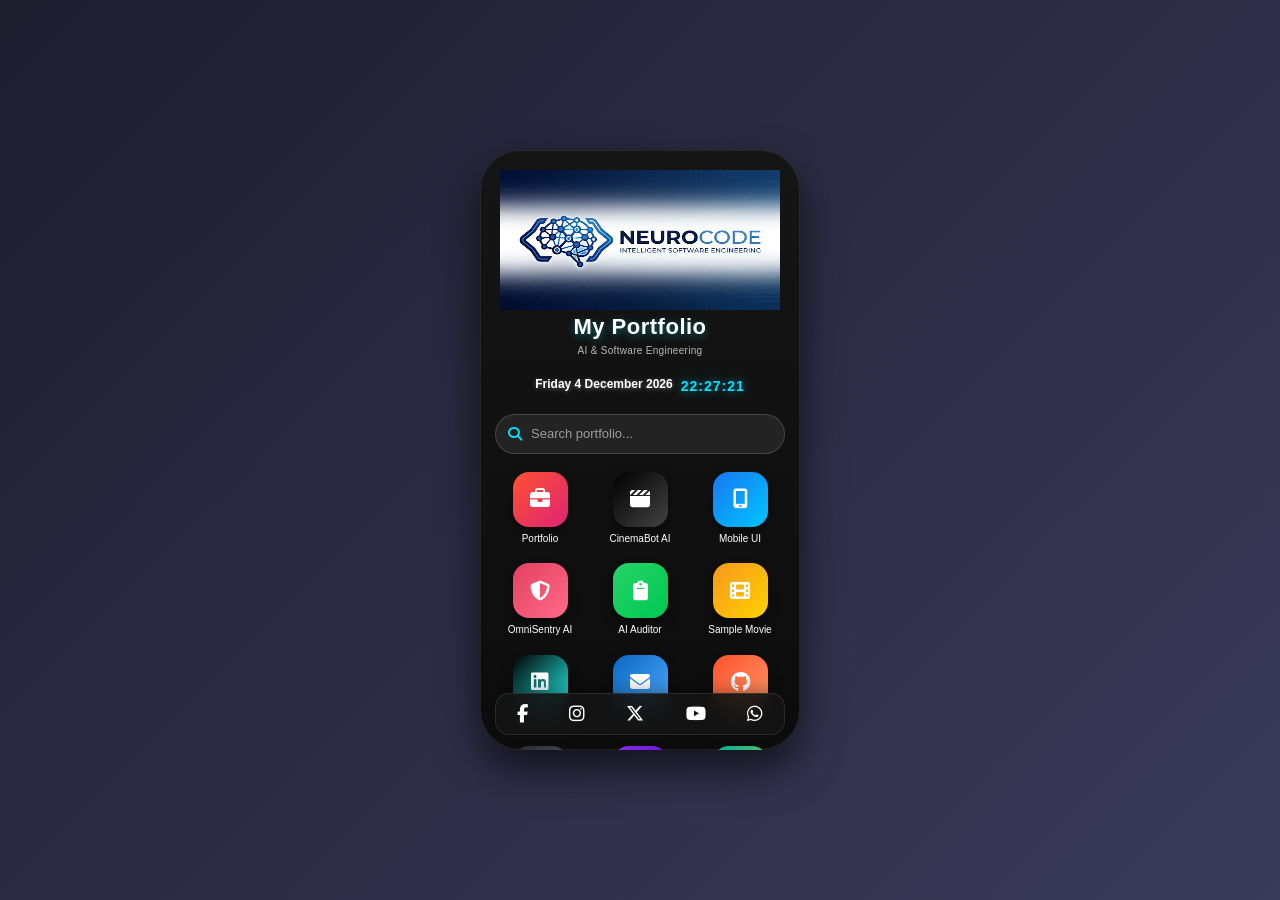
<file: myproject/updatemywork/mobile.html>
<!DOCTYPE html>
<html lang="en">

<head>
    <meta charset="UTF-8">
    <meta name="viewport" content="width=device-width, initial-scale=1.0">

    <title>My Mobile Portfolio</title>

    <!-- Main CSS -->
    <link rel="stylesheet" href="mobile.css">

    <!-- Font Awesome 6 -->
    <link
        rel="stylesheet"
        href="https://cdnjs.cloudflare.com/ajax/libs/font-awesome/6.7.2/css/all.min.css"
    >
</head>

<body>

    <!-- =====================================================
         MOBILE PHONE SCREEN
         ===================================================== -->

    <div class="screen">

        <!-- =================================================
             APP HEADER
             ================================================= -->

        <header class="app-header">
            <div>
            <img src="image/ai-logo.png" alt="AI Portfolio Logo" width="280" height="140 class="status-icon">
            </div>

    

            <h1>My Portfolio</h1>

            <p class="header-subtitle">
                AI &amp; Software Engineering
            </p>

        </header>


        <!-- =================================================
             DATE & TIME
             ================================================= -->
        <div class="datetime-container">
        <section class="datetime-display">

            <span id="currentDate"></span>

            <span id="currentTime"></span>

        </section>
        </div>


        <!-- =================================================
             SEARCH BAR
             ================================================= -->

        <div class="portfolio-search">

            <i class="fa-solid fa-magnifying-glass"></i>

            <input
                type="search"
                id="portfolioSearch"
                placeholder="Search portfolio..."
                aria-label="Search portfolio"
                autocomplete="off"
            >

        </div>


        <!-- =================================================
             APPS GRID
             ================================================= -->

        <main class="apps" id="appsGrid">


            <!-- PORTFOLIO -->

            <a
                href="https://portfolio-website-v81b.onrender.com/"
                target="_blank"
                rel="noopener noreferrer"
                class="app"
                data-name="portfolio professional career"
            >

                <i class="fa-solid fa-briefcase"></i>

                <span>Portfolio</span>

            </a>


            <!-- CINEMABOT -->

            <a
                href="https://movie-database-assistant.onrender.com"
                target="_blank"
                rel="noopener noreferrer"
                class="app"
                data-name="cinemabot movie ai movies"
            >

                <i class="fa-solid fa-clapperboard"></i>

                <span>CinemaBot AI</span>

            </a>


            <!-- MOBILE INTERFACE -->

            <a
                href="https://mobile-phone-userinterface.onrender.com"
                target="_blank"
                rel="noopener noreferrer"
                class="app"
                data-name="mobile interface phone ui"
            >

                <i class="fa-solid fa-mobile-screen-button"></i>

                <span>Mobile UI</span>

            </a>


            <!-- OMNISENTRY AI -->

            <a
                href="https://omminsentiry-ai.onrender.com"
                target="_blank"
                rel="noopener noreferrer"
                class="app"
                data-name="omnisentry ai security website trust"
            >

                <i class="fa-solid fa-shield-halved"></i>

                <span>OmniSentry AI</span>

            </a>


            <!-- AI AUDITOR -->

            <a
                href="https://ai-auditor-wdba.onrender.com"
                target="_blank"
                rel="noopener noreferrer"
                class="app"
                data-name="ai auditor audit artificial intelligence"
            >

                <i class="fa-solid fa-clipboard"></i>

                <span>AI Auditor</span>

            </a>


            <!-- SAMPLE MOVIE -->

            <a
                href="https://ebivienmovie.netlify.app/"
                target="_blank"
                rel="noopener noreferrer"
                class="app"
                data-name="movie film sample"
            >

                <i class="fa-solid fa-film"></i>

                <span>Sample Movie</span>

            </a>


          


            <!-- LINKEDIN -->

            <a
                href="https://www.linkedin.com/in/ebi-emmerich-adehor/"
                target="_blank"
                rel="noopener noreferrer"
                class="app"
                data-name="linkedin professional career jobs"
            >

                <i class="fa-brands fa-linkedin"></i>

                <span>LinkedIn</span>

            </a>


            <!-- EMAIL -->

            <a
                href="#"
                class="app"
                data-name="mail email contact"
            >

                <i class="fa-solid fa-envelope"></i>

                <span>Mail</span>

            </a>


            <!-- GITHUB -->

            <a
                href="https://github.com/bolokaiemi"
                target="_blank"
                rel="noopener noreferrer"
                class="app"
                data-name="github code programming projects"
            >

                <i class="fa-brands fa-github"></i>

                <span>GitHub</span>

            </a>

            <!-- CALENDAR -->

            <a
                href="https://calendar.app.google/fLbBLv45FqrDPdBJ7"
                class="app"
                data-name="calendar appointment meeting interview schedule"
            >

                <i class="fa-solid fa-calendar-days"></i>

                <span>Calendar</span>

            </a>


            <!-- CV -->

            <a
                href="https://drive.google.com/file/d/14E7USRi7PLxeg-M36EvX1TJX4PAKb3R5/view?usp=sharing"
                class="app"
                data-name="cv resume curriculum vitae"
            >

                <i class="fa-solid fa-file-lines"></i>

                <span>My CV</span>

            </a>


            <!-- CONTACT -->

            <a
                href="mailto:ebivien42@gmail.com"
                class="app"
                data-name="contact message communication"
            >

                <i class="fa-solid fa-address-book"></i>

                <span>Contact</span>

            </a>

        </main>


        <!-- =================================================
             NO SEARCH RESULTS
             ================================================= -->

        <div
            id="noResults"
            class="no-results"
            aria-live="polite"
        >

            <i class="fa-solid fa-magnifying-glass"></i>

            <p>No projects found.</p>

        </div>


        <!-- =================================================
             BOTTOM SOCIAL BAR
             ================================================= -->

        <nav
            class="icons"
            aria-label="Social media"
        >

            <a
                href="https://facebook.com"
                target="_blank"
                rel="noopener noreferrer"
                aria-label="Facebook"
            >

                <i class="fa-brands fa-facebook-f"></i>

            </a>


            <a
                href="https://instagram.com"
                target="_blank"
                rel="noopener noreferrer"
                aria-label="Instagram"
            >

                <i class="fa-brands fa-instagram"></i>

            </a>


            <a
                href="https://twitter.com"
                target="_blank"
                rel="noopener noreferrer"
                aria-label="X"
            >

                <i class="fa-brands fa-x-twitter"></i>

            </a>


            <a
                href="https://youtube.com"
                target="_blank"
                rel="noopener noreferrer"
                aria-label="YouTube"
            >

                <i class="fa-brands fa-youtube"></i>

            </a>


            <a
                href="https://whatsapp.com"
                target="_blank"
                rel="noopener noreferrer"
                aria-label="WhatsApp"
            >

                <i class="fa-brands fa-whatsapp"></i>

            </a>

        </nav>

    </div>


    <!-- =====================================================
         JAVASCRIPT
         ===================================================== -->

    <script>

        /* =================================================
           DATE & TIME
           ================================================= */

        function updateDateTime() {

            const now = new Date();

            const currentDate =
                document.getElementById("currentDate");

            const currentTime =
                document.getElementById("currentTime");


            currentDate.textContent =
                now.toLocaleDateString("en-GB", {
                    weekday: "long",
                    day: "numeric",
                    month: "long",
                    year: "numeric"
                });


            currentTime.textContent =
                now.toLocaleTimeString("en-GB", {
                    hour: "2-digit",
                    minute: "2-digit",
                    second: "2-digit"
                });

        }


        updateDateTime();

        setInterval(updateDateTime, 1000);


        /* =================================================
           PORTFOLIO SEARCH
           ================================================= */

        const searchInput =
            document.getElementById("portfolioSearch");

        const apps =
            document.querySelectorAll(".app");

        const noResults =
            document.getElementById("noResults");


        searchInput.addEventListener("input", function () {

            const searchTerm =
                this.value.toLowerCase().trim();

            let visibleApps = 0;


            apps.forEach(function (app) {

                const name =
                    app.dataset.name.toLowerCase();

                const text =
                    app.textContent.toLowerCase();


                if (
                    searchTerm === "" ||
                    name.includes(searchTerm) ||
                    text.includes(searchTerm)
                ) {

                    app.style.display = "block";

                    visibleApps++;

                } else {

                    app.style.display = "none";

                }

            });


            if (
                visibleApps === 0 &&
                searchTerm !== ""
            ) {

                noResults.style.display = "block";

            } else {

                noResults.style.display = "none";

            }

        });

    </script>

</body>

</html>
</file>
<file: myproject/updatemywork/mobile.css>
/* =========================================================
   RESET
   ========================================================= */

* {
    margin: 0;
    padding: 0;
    box-sizing: border-box;
}


/* =========================================================
   BODY
   ========================================================= */

body {
    min-height: 100vh;

    display: flex;
    justify-content: center;
    align-items: center;

    padding: 20px;

    background:
        linear-gradient(
            135deg,
            #1e1e2f,
            #3a3a5a
        );

    font-family:
        Arial,
        Helvetica,
        sans-serif;
}


/* =========================================================
   MOBILE PHONE SCREEN
   ========================================================= */

.screen {
    width: 320px;
    height: 600px;

    position: relative;

    padding: 15px;

    border-radius: 40px;

    background:
        linear-gradient(
            180deg,
            #151515,
            #0d0d0d
        );

    overflow-y: auto;
    overflow-x: hidden;

    box-shadow:
        0 20px 40px rgba(0, 0, 0, 0.6),
        inset 0 0 0 1px rgba(255, 255, 255, 0.08);
}


/* =========================================================
   APP HEADER
   ========================================================= */

.app-header {
    width: 100%;

    text-align: center;

    padding: 5px 0 12px;
}


/* =========================================================
   STATUS INDICATOR
   ========================================================= */

.status-indicator {
    display: flex;

    justify-content: center;
    align-items: center;

    gap: 8px;

    min-height: 42px;

    margin-bottom: 8px;

    color: #00e5ff;

    font-size: 10px;

    font-weight: 600;

    text-transform: uppercase;

    letter-spacing: 1px;
}


/* =========================================================
   AI LOGO
   ========================================================= */

.status-icon {
    display: block;


 

    object-fit: contain;

    object-position: center;

    border-radius: 12px;

    background: #ffffff;

    border: 2px solid rgba(0, 229, 255, 0.7);

    box-shadow:
        0 0 8px rgba(0, 229, 255, 0.35),
        0 4px 12px rgba(0, 0, 0, 0.5);

    flex-shrink: 0;

    opacity: 1;

    visibility: visible;

    transition:
        transform 0.2s ease,
        box-shadow 0.2s ease;
}


/* =========================================================
   AI LOGO HOVER
   ========================================================= */

.status-icon:hover {
    transform: scale(1.05);

    box-shadow:
        0 0 14px rgba(0, 229, 255, 0.65),
        0 6px 16px rgba(0, 0, 0, 0.6);
}


/* =========================================================
   STATUS DOT
   ========================================================= */

.status-dot {
    width: 7px;
    height: 7px;

    display: inline-block;

    flex-shrink: 0;

    border-radius: 50%;

    background: #00e676;

    box-shadow:
        0 0 8px rgba(0, 230, 118, 0.9);
}


/* =========================================================
   APP TITLE
   ========================================================= */

.app-header h1 {
    margin: 0;

    color: #ffffff;

    font-size: 22px;

    font-weight: 700;

    letter-spacing: 0.5px;

    text-shadow:
        0 2px 8px rgba(0, 229, 255, 0.4);
}


/* =========================================================
   HEADER SUBTITLE
   ========================================================= */

.header-subtitle {
    margin-top: 5px;

    color:
        rgba(255, 255, 255, 0.7);

    font-size: 10px;

    letter-spacing: 0.3px;
}


/* =========================================================
   DATE & TIME
   ========================================================= */

.datetime-display {
    display: flex;

    flex-direction: row;

    align-items: center;

    justify-content: center;

    text-align: center;

    padding: 8px 5px 12px;

    margin-bottom: 5px;
    gap: 8px;
}


/* =========================================================
   DATE
   ========================================================= */

#currentDate {
    display: block;

    color: #ffffff;

    font-size: 12px;

    font-weight: 600;

    line-height: 1.4;

    margin-bottom: 4px;

    text-shadow:
        0 1px 5px rgba(255, 255, 255, 0.35);
}


/* =========================================================
   TIME
   ========================================================= */

#currentTime {
    display: block;

    color: #00e5ff;

    font-size: 14px;

    font-weight: 700;

    line-height: 1.2;

    letter-spacing: 1px;

    text-shadow:
        0 0 10px rgba(0, 229, 255, 0.6);
}


/* =========================================================
   SEARCH BAR
   ========================================================= */

.portfolio-search {
    width: 100%;

    height: 40px;

    display: flex;

    align-items: center;

    gap: 9px;

    padding: 0 12px;

    margin-bottom: 18px;

    border:
        1px solid rgba(255, 255, 255, 0.15);

    border-radius: 22px;

    background:
        rgba(255, 255, 255, 0.08);

    transition:
        background 0.2s ease,
        border-color 0.2s ease,
        box-shadow 0.2s ease;
}


/* =========================================================
   SEARCH ICON
   ========================================================= */

.portfolio-search i {
    color: #00e5ff;

    font-size: 14px;

    flex-shrink: 0;
}


/* =========================================================
   SEARCH INPUT
   ========================================================= */

.portfolio-search input {
    width: 100%;

    height: 100%;

    border: none;

    outline: none;

    background: transparent;

    color: #ffffff;

    font-size: 13px;
}


/* =========================================================
   SEARCH PLACEHOLDER
   ========================================================= */

.portfolio-search input::placeholder {
    color:
        rgba(255, 255, 255, 0.55);
}


/* =========================================================
   SEARCH FOCUS
   ========================================================= */

.portfolio-search:focus-within {
    background:
        rgba(255, 255, 255, 0.12);

    border-color:
        rgba(0, 229, 255, 0.65);

    box-shadow:
        0 0 12px
        rgba(0, 229, 255, 0.15);
}


/* =========================================================
   APPS GRID
   ========================================================= */

.apps {
    width: 100%;

    display: grid;

    grid-template-columns:
        repeat(3, 1fr);

    gap: 18px 10px;

    align-content: start;

    padding-bottom: 25px;
}


/* =========================================================
   APP LINK
   ========================================================= */

.app {
    display: block;

    width: 100%;

    min-width: 0;

    text-decoration: none;

    color: #ffffff;

    text-align: center;

    font-size: 11px;
}


/* =========================================================
   APP ICON
   ========================================================= */

.app i {
    width: 55px;
    height: 55px;

    display: flex;

    justify-content: center;
    align-items: center;

    margin:
        0 auto 6px;

    border-radius: 16px;

    color: #ffffff;

    font-size: 20px;

    background:
        linear-gradient(
            135deg,
            #ff512f,
            #dd2476
        );

    box-shadow:
        0 6px 12px rgba(0, 0, 0, 0.4);

    transition:
        transform 0.2s ease,
        box-shadow 0.2s ease;
}


/* =========================================================
   APP COLORS
   ========================================================= */

.app:nth-child(1) i {
    background:
        linear-gradient(
            135deg,
            #ff512f,
            #dd2476
        );
}

.app:nth-child(2) i {
    background:
        linear-gradient(
            135deg,
            #000000,
            #434343
        );
}

.app:nth-child(3) i {
    background:
        linear-gradient(
            135deg,
            #1877f2,
            #00c6ff
        );
}

.app:nth-child(4) i {
    background:
        linear-gradient(
            135deg,
            #e4405f,
            #ff6a88
        );
}

.app:nth-child(5) i {
    background:
        linear-gradient(
            135deg,
            #25d366,
            #00c853
        );
}

.app:nth-child(6) i {
    background:
        linear-gradient(
            135deg,
            #f7971e,
            #ffd200
        );
}

.app:nth-child(7) i {
    background:
        linear-gradient(
            135deg,
            #000000,
            #25f4ee
        );
}

.app:nth-child(8) i {
    background:
        linear-gradient(
            135deg,
            #0a66c2,
            #4facfe
        );
}

.app:nth-child(9) i {
    background:
        linear-gradient(
            135deg,
            #ff512f,
            #ff9966
        );
}

.app:nth-child(10) i {
    background:
        linear-gradient(
            135deg,
            #24292e,
            #586069
        );
}

.app:nth-child(11) i {
    background:
        linear-gradient(
            135deg,
            #8e2de2,
            #4a00e0
        );
}

.app:nth-child(12) i {
    background:
        linear-gradient(
            135deg,
            #00b09b,
            #96c93d
        );
}

.app:nth-child(13) i {
    background:
        linear-gradient(
            135deg,
            #ff9966,
            #ff5e62
        );
}

.app:nth-child(14) i {
    background:
        linear-gradient(
            135deg,
            #4776e6,
            #8e54e9
        );
}


/* =========================================================
   APP HOVER
   ========================================================= */

.app:hover i {
    transform: scale(1.08);

    box-shadow:
        0 8px 18px rgba(0, 0, 0, 0.6);
}


/* =========================================================
   APP TEXT
   ========================================================= */

.app span {
    display: block;

    color: #ffffff;

    font-size: 10px;

    line-height: 1.25;
}


/* =========================================================
   NO SEARCH RESULTS
   ========================================================= */

.no-results {
    display: none;

    text-align: center;

    padding: 30px 10px;

    color:
        rgba(255, 255, 255, 0.7);

    font-size: 12px;
}


.no-results i {
    display: block;

    margin-bottom: 8px;

    color: #00e5ff;

    font-size: 24px;
}


/* =========================================================
   BOTTOM SOCIAL BAR
   ========================================================= */

.icons {
    position: sticky;

    bottom: 0;

    z-index: 20;

    width: 100%;

    height: 42px;

    display: flex;

    justify-content: space-around;

    align-items: center;

    margin-top: 5px;

    border:
        1px solid
        rgba(255, 255, 255, 0.1);

    border-radius: 14px;

    background:
        rgba(20, 20, 20, 0.92);

    backdrop-filter: blur(10px);

    -webkit-backdrop-filter: blur(10px);

    box-shadow:
        0 -4px 15px
        rgba(0, 0, 0, 0.3);
}


/* =========================================================
   SOCIAL LINKS
   ========================================================= */

.icons a {
    display: flex;

    justify-content: center;

    align-items: center;

    color: #ffffff;

    font-size: 18px;

    text-decoration: none;

    transition:
        transform 0.2s ease,
        color 0.2s ease;
}


/* =========================================================
   SOCIAL HOVER
   ========================================================= */

.icons a:hover {
    color: #00e5ff;

    transform: scale(1.2);
}


/* =========================================================
   SCROLLBAR
   ========================================================= */

.screen::-webkit-scrollbar {
    width: 5px;
}


.screen::-webkit-scrollbar-track {
    background: transparent;
}


.screen::-webkit-scrollbar-thumb {
    background:
        rgba(255, 255, 255, 0.25);

    border-radius: 50px;
}


.screen::-webkit-scrollbar-thumb:hover {
    background:
        rgba(255, 255, 255, 0.45);
}


/* =========================================================
   RESPONSIVE
   ========================================================= */

@media (max-width: 480px) {

    body {
        padding: 10px;
    }


    .screen {
        width: 320px;

        max-width: 92vw;

        height: 600px;

        max-height: 90vh;

        border-radius: 35px;
    }


    .status-icon {
        width: 50px;
        height: 50px;

        min-width: 50px;
        min-height: 50px;

        max-width: 50px;
        max-height: 50px;
    }


    .app-header h1 {
        font-size: 20px;
    }


    #currentDate {
        font-size: 13px;
    }


    #currentTime {
        font-size: 23px;
    }


    .app i {
        width: 52px;
        height: 52px;

        font-size: 19px;
    }


    .app span {
        font-size: 9px;
    }
}
</file>
